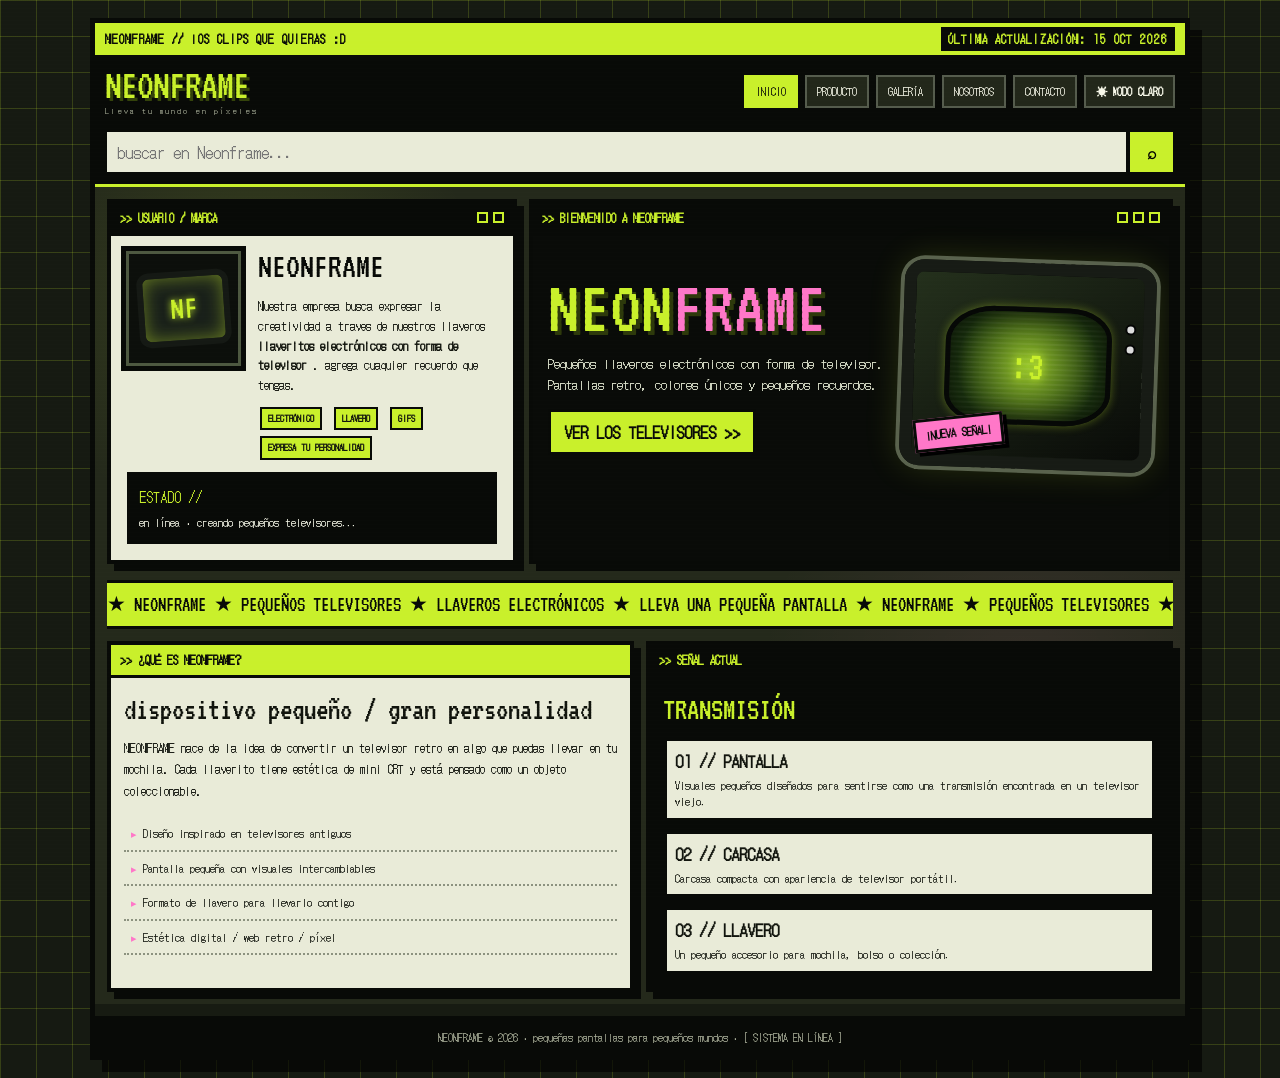
<file: index.html>
<!DOCTYPE html>
<html lang="es">
<head>
<meta charset="UTF-8">
<meta name="viewport" content="width=device-width, initial-scale=1.0">

<title>NEONFRAME — pequeñas pantallas</title>

<link href="https://cdn.jsdelivr.net/npm/bootstrap@5.3.3/dist/css/bootstrap.min.css" rel="stylesheet">

<link href="https://fonts.googleapis.com/css2?family=DotGothic16&family=VT323&display=swap" rel="stylesheet">

<style>

:root{
  --lime:#c9f02b;
  --lime-dark:#91b915;
  --black:#080a07;
  --ink:#11140d;
  --paper:#e9ebd8;
  --gray:#aab09a;
  --gray-dark:#555c4d;
  --white:#f7f8e9;
  --pink:#ff77c8;
  --cyan:#70ddff;
  --red:#ff4d66;

  --body-bg:#161a12;
  --page-bg:#171b12;

  --border:3px solid var(--black);
  --shadow:7px 7px 0 var(--black);
}

/* =========================
   MODO CLARO
========================= */

body.modo-claro{
  --body-bg:#e8ead8;
  --page-bg:#f7f8e9;
  --white:#161a12;
  --paper:#ffffff;
  --gray:#555c4d;
  --gray-dark:#777d6d;
}

*{
  box-sizing:border-box;
}

html{
  scroll-behavior:smooth;
}

body{
  margin:0;
  min-height:100vh;

  color:var(--white);

  font-family:'DotGothic16', monospace;

  background-color:var(--body-bg);

  background-image:
    linear-gradient(
      rgba(201,240,43,.18) 1px,
      transparent 1px
    ),
    linear-gradient(
      90deg,
      rgba(201,240,43,.18) 1px,
      transparent 1px
    );

  background-size:36px 36px;
}

button,
input,
textarea{
  font:inherit;
}

a{
  color:inherit;
  text-decoration:none;
}

/* =========================
   CONTENEDOR
========================= */

.page{
  width:min(1100px,calc(100% - 22px));
  margin:18px auto;

  border:5px solid var(--black);

  background:var(--page-bg);

  box-shadow:12px 12px 0 rgba(0,0,0,.65);
}

/* =========================
   BARRA SUPERIOR
========================= */

.topline{
  min-height:30px;

  display:flex;
  align-items:center;
  justify-content:space-between;

  padding:4px 10px;

  color:var(--black);
  background:var(--lime);

  border-bottom:4px solid var(--black);

  font-size:12px;
  font-weight:bold;
  letter-spacing:1px;
}

.topline span:last-child{
  background:var(--black);
  color:var(--lime);

  padding:3px 7px;
}

/* =========================
   NAV
========================= */

.navbar-neon{
  display:flex;
  align-items:center;
  gap:14px;

  padding:10px;

  background:var(--black);

  border-bottom:3px solid var(--lime);

  flex-wrap:wrap;
}

.logo{
  color:var(--lime);

  font-family:'VT323',monospace;

  font-size:42px;
  line-height:.8;

  letter-spacing:-1px;

  text-shadow:3px 3px 0 #33420a;
}

.logo small{
  display:block;

  color:var(--gray);

  font-family:'DotGothic16',monospace;

  font-size:8px;
  letter-spacing:2px;

  text-shadow:none;

  margin-top:5px;
}

.navlinks{
  margin-left:auto;

  display:flex;
  gap:7px;

  flex-wrap:wrap;
}

.navlinks button{
  border:2px solid var(--gray-dark);

  background:#22271a;

  color:var(--white);

  padding:6px 10px;

  cursor:pointer;

  font-size:11px;
}

.navlinks button:hover,
.navlinks button.active{
  color:var(--black);

  background:var(--lime);

  border-color:var(--lime);
}

/* =========================
   BOTÓN MODO
========================= */

.theme-toggle{
  border:2px solid var(--black);

  background:var(--lime);

  color:var(--black);

  padding:6px 10px;

  cursor:pointer;

  font-size:11px;

  font-weight:bold;

  box-shadow:3px 3px 0 var(--black);

  white-space:nowrap;
}

.theme-toggle:hover{
  transform:translate(1px,1px);

  box-shadow:2px 2px 0 var(--black);
}

/* =========================
   BUSCADOR
========================= */

.search{
  display:flex;

  width:100%;

  margin-top:2px;
}

.search input{
  width:100%;

  border:2px solid var(--black);

  background:var(--paper);

  color:var(--black);

  padding:8px 10px;

  outline:none;
}

.search button{
  width:48px;

  border:2px solid var(--black);

  background:var(--lime);

  cursor:pointer;

  font-weight:bold;
}

/* =========================
   CONTENIDO
========================= */

.page-body{
  padding:12px;

  background:
    radial-gradient(
      circle at 15% 15%,
      rgba(201,240,43,.12),
      transparent 20%
    ),

    radial-gradient(
      circle at 85% 60%,
      rgba(255,119,200,.08),
      transparent 25%
    ),

    #24291b;
}

body.modo-claro .page-body{
  background:
    radial-gradient(
      circle at 15% 15%,
      rgba(201,240,43,.18),
      transparent 20%
    ),

    radial-gradient(
      circle at 85% 60%,
      rgba(255,119,200,.12),
      transparent 25%
    ),

    #eef0df;
}

/* =========================
   PANTALLAS
========================= */

.pantalla{
  display:none;

  animation:appear .35s ease;
}

.pantalla.activa{
  display:block;
}

@keyframes appear{

  from{
    opacity:0;
    transform:translateY(8px);
  }

  to{
    opacity:1;
    transform:none;
  }

}

/* =========================
   CAJAS
========================= */

.grid{
  display:grid;

  grid-template-columns:1.05fr 1.65fr;

  gap:12px;
}

.box{
  position:relative;

  background:var(--paper);

  color:var(--ink);

  border:4px solid var(--black);

  box-shadow:var(--shadow);
}

.box.dark{
  background:var(--black);

  color:var(--white);
}

.box.lime{
  background:var(--lime);

  color:var(--black);
}

.box-head{
  display:flex;

  align-items:center;

  justify-content:space-between;

  gap:8px;

  padding:6px 9px;

  background:var(--black);

  color:var(--lime);

  border-bottom:3px solid var(--black);

  font-size:12px;

  font-weight:bold;
}

.box-head.light{
  background:var(--lime);

  color:var(--black);
}

.window-buttons{
  display:flex;

  gap:5px;
}

.window-buttons i{
  display:block;

  width:11px;
  height:11px;

  border:2px solid currentColor;
}

/* =========================
   PERFIL
========================= */

.profile{
  min-height:310px;
}

.profile-main{
  padding:10px;

  display:grid;

  grid-template-columns:125px 1fr;

  gap:12px;
}

.tv-avatar{
  aspect-ratio:1;

  background:#0c0f0b;

  border:5px solid var(--black);

  display:grid;

  place-items:center;

  overflow:hidden;

  box-shadow:
    inset 0 0 0 3px #4d5840;
}

.mini-tv{
  width:92px;
  height:75px;

  border:6px solid #151914;

  border-radius:12px;

  background:#19201a;

  box-shadow:
    inset 0 0 18px rgba(201,240,43,.45);

  display:grid;

  place-items:center;

  color:var(--lime);

  font-family:'VT323',monospace;

  font-size:34px;

  text-shadow:0 0 7px var(--lime);

  transform:rotate(-4deg);
}

.profile h2{
  margin:0 0 8px;

  font-family:'VT323',monospace;

  font-size:35px;

  color:var(--black);
}

.profile p{
  font-size:12px;

  line-height:1.65;

  margin:0 0 8px;
}

.tag{
  display:inline-block;

  padding:3px 6px;

  margin:2px;

  border:2px solid var(--black);

  background:var(--lime);

  font-size:9px;

  font-weight:bold;
}

/* =========================
   HERO
========================= */

.hero{
  min-height:310px;

  overflow:hidden;

  background:#090b08;

  color:var(--white);
}

body.modo-claro .hero{
  background:#ffffff;

  color:#11140d;
}

.hero-inner{
  padding:15px;

  display:grid;

  grid-template-columns:1.15fr .85fr;

  gap:14px;

  align-items:center;
}

.hero h1{
  margin:0;

  font-family:'VT323',monospace;

  color:var(--lime);

  font-size:clamp(48px,7vw,78px);

  line-height:.8;

  text-shadow:4px 4px 0 #2d390b;
}

.hero h1 span{
  color:var(--pink);
}

.hero .subtitle{
  color:#d8dec8;

  margin:13px 0;

  font-size:13px;

  line-height:1.65;
}

body.modo-claro .hero .subtitle{
  color:#3f4638;
}

/* =========================
   TV GRANDE
========================= */

.hero-art{
  min-height:230px;

  display:grid;

  place-items:center;

  position:relative;
}

.hero-art:before{
  content:"";

  position:absolute;

  inset:12px;

  border:2px dashed var(--gray-dark);
}

.big-tv{
  position:relative;

  width:min(100%,260px);

  aspect-ratio:1.22;

  border:12px solid #171b15;

  border-radius:20px;

  background:
    linear-gradient(
      145deg,
      #24301c,
      #090b08
    );

  box-shadow:
    0 0 0 4px #59624d,
    0 0 35px rgba(201,240,43,.18);

  display:grid;

  place-items:center;

  transform:rotate(2deg);
}

.big-screen{
  width:73%;

  height:65%;

  border-radius:
    30% 26% 28% 25%;

  background:
    repeating-linear-gradient(
      0deg,
      rgba(255,255,255,.05) 0 2px,
      transparent 2px 5px
    ),

    radial-gradient(
      circle,
      #93c22a,
      #18300d 75%
    );

  border:5px solid #060806;

  box-shadow:
    inset 0 0 25px #0a1006,
    0 0 10px rgba(201,240,43,.35);

  display:grid;

  place-items:center;

  color:var(--lime);

  font-family:'VT323',monospace;

  font-size:42px;

  text-shadow:0 0 8px var(--lime);
}

.tv-buttons{
  position:absolute;

  right:7px;

  top:25%;

  display:grid;

  gap:9px;
}

.tv-buttons i{
  width:11px;

  height:11px;

  border:2px solid #050605;

  border-radius:50%;

  background:#ddd;
}

.sticker{
  position:absolute;

  padding:5px 9px;

  background:var(--pink);

  color:var(--black);

  border:3px solid var(--black);

  font-size:11px;

  font-weight:bold;

  transform:rotate(-8deg);

  bottom:7px;

  left:2px;

  box-shadow:4px 4px 0 #000;
}

/* =========================
   MARQUEE
========================= */

.marquee{
  overflow:hidden;

  border-top:3px solid var(--black);

  border-bottom:3px solid var(--black);

  background:var(--lime);

  color:var(--black);

  white-space:nowrap;

  padding:6px 0;

  font-family:'VT323',monospace;

  font-size:21px;
}

.marquee span{
  display:inline-block;

  animation:move 18s linear infinite;
}

@keyframes move{

  to{
    transform:translateX(-45%);
  }

}

/* =========================
   SECCIONES
========================= */

.two{
  display:grid;

  grid-template-columns:1fr 1fr;

  gap:12px;

  margin-top:12px;
}

.section-box{
  min-height:230px;
}

.section-content{
  padding:13px;
}

.section-title{
  font-family:'VT323',monospace;

  font-size:31px;

  margin:0 0 8px;
}

.pixel-list{
  list-style:none;

  padding:0;

  margin:0;
}

.pixel-list li{
  padding:8px 7px;

  border-bottom:2px dotted #8c927f;

  font-size:11px;
}

.pixel-list li:before{
  content:"▸ ";

  color:var(--pink);
}

/* =========================
   PRODUCTO
========================= */

.product-card{
  display:grid;

  grid-template-columns:1fr 1fr;

  gap:12px;

  align-items:center;
}

.product-photo{
  width:100%;

  aspect-ratio:1;

  object-fit:cover;

  border:4px solid var(--black);

  filter:saturate(.85) contrast(1.05);
}

.product-info h3{
  font-family:'VT323',monospace;

  font-size:37px;

  margin:0 0 5px;
}

.product-info p{
  font-size:11px;

  line-height:1.7;
}

.price{
  display:inline-block;

  background:var(--black);

  color:var(--lime);

  border:3px solid var(--lime);

  padding:5px 10px;

  font-family:'VT323',monospace;

  font-size:26px;
}

/* =========================
   BOTONES
========================= */

.pixel-button{
  border:3px solid var(--black);

  background:var(--lime);

  color:var(--black);

  padding:8px 13px;

  cursor:pointer;

  font-weight:bold;

  box-shadow:4px 4px 0 var(--black);
}

.pixel-button:hover{
  transform:translate(2px,2px);

  box-shadow:2px 2px 0 var(--black);
}

.pixel-button.dark{
  background:var(--black);

  color:var(--lime);

  border-color:var(--lime);

  box-shadow:4px 4px 0 var(--lime-dark);
}

/* =========================
   GALERIA
========================= */

.gallery{
  display:grid;

  grid-template-columns:repeat(3,1fr);

  gap:8px;
}

.gallery-item{
  aspect-ratio:1;

  border:3px solid var(--black);

  background:
    linear-gradient(
      135deg,
      #7a9820,
      #161c0e 60%
    ),
    var(--lime);

  position:relative;

  overflow:hidden;

  display:grid;

  place-items:center;

  color:var(--lime);

  font-family:'VT323',monospace;

  font-size:28px;
}

.gallery-item:nth-child(2){
  background:
    linear-gradient(
      135deg,
      #351d36,
      #111 65%
    );

  color:var(--pink);
}

.gallery-item:nth-child(3){
  background:
    linear-gradient(
      135deg,
      #12384a,
      #0c1010 65%
    );

  color:var(--cyan);
}

.gallery-item:after{
  content:"REC";

  position:absolute;

  top:5px;
  left:6px;

  font:
    11px 'DotGothic16',
    monospace;

  color:currentColor;
}

/* =========================
   TABLA
========================= */

.info-table{
  width:100%;

  border-collapse:collapse;

  font-size:11px;
}

.info-table td{
  padding:8px;

  border:2px solid var(--black);
}

.info-table td:first-child{
  width:36%;

  background:var(--black);

  color:var(--lime);
}

/* =========================
   CONTACTO
========================= */

.contact-grid{
  display:grid;

  grid-template-columns:1fr 1fr;

  gap:12px;
}

.form-box{
  padding:15px;
}

.form-label{
  font-size:11px;

  font-weight:bold;
}

.form-control{
  border:3px solid var(--black);

  border-radius:0;

  background:#f1f3e5;

  color:var(--black);

  font-size:12px;
}

.form-control:focus{
  border-color:var(--lime-dark);

  box-shadow:0 0 0 2px var(--lime);
}

#estadoContacto{
  font-size:11px;

  font-weight:bold;
}

/* =========================
   FOOTER
========================= */

.footer{
  margin-top:12px;

  border-top:4px solid var(--black);

  background:var(--black);

  color:var(--gray);

  padding:10px;

  text-align:center;

  font-size:10px;
}

/* =========================
   EFECTO CRT
========================= */

.crt{
  position:fixed;

  inset:0;

  pointer-events:none;

  z-index:9999;

  opacity:.11;

  background:
    repeating-linear-gradient(
      0deg,
      transparent 0 3px,
      rgba(255,255,255,.08) 3px 4px
    );
}

/* =========================
   SPARKLES
========================= */

.spark{
  position:fixed;

  pointer-events:none;

  z-index:10000;

  color:var(--lime);

  font-size:20px;

  animation:spark .8s forwards;

  text-shadow:0 0 8px currentColor;
}

@keyframes spark{

  to{

    opacity:0;

    transform:
      translateY(-25px)
      scale(1.7)
      rotate(20deg);

  }

}

/* =========================
   RESPONSIVE
========================= */

@media(max-width:800px){

  .grid,
  .two,
  .contact-grid,
  .hero-inner{
    grid-template-columns:1fr;
  }

  .product-card{
    grid-template-columns:1fr;
  }

  .profile-main{
    grid-template-columns:100px 1fr;
  }

}

@media(max-width:540px){

  .page{
    width:calc(100% - 10px);

    margin:5px;
  }

  .page-body{
    padding:7px;
  }

  .navlinks{
    width:100%;

    margin-left:0;
  }

  .navlinks button{
    flex:1;
  }

  .gallery{
    grid-template-columns:1fr;
  }

  .profile-main{
    grid-template-columns:1fr;
  }

  .tv-avatar{
    max-width:170px;

    margin:auto;

    width:100%;
  }

}

</style>
</head>

<body>

<div class="crt"></div>

<div class="page">

<!-- =========================
     BARRA SUPERIOR
========================== -->

<div class="topline">

  <span>
    NEONFRAME // lOS CLIPS QUE QUIERAS :D
  </span>

  <span>
    ÚLTIMA ACTUALIZACIÓN: 15 OCT 2026
  </span>

</div>


<!-- =========================
     NAVBAR
========================== -->

<nav class="navbar-neon">

  <div class="logo">

    NEONFRAME

    <small>
      Lleva tu mundo en píxeles
    </small>

  </div>


  <div class="navlinks">

    <button
      class="active"
      onclick="mostrar('inicio',this)">
      INICIO
    </button>

    <button onclick="mostrar('producto',this)">
      PRODUCTO
    </button>

    <button onclick="mostrar('galeria',this)">
      GALERÍA
    </button>

    <button onclick="mostrar('about',this)">
      NOSOTROS
    </button>

    <button onclick="mostrar('contacto',this)">
      CONTACTO
    </button>

    <!-- BOTÓN MODO CLARO / OSCURO -->

    <button
      id="themeToggle"
      class="theme-toggle"
      onclick="alternarModo()"
      type="button">
      ☀ MODO CLARO
    </button>

  </div>


  <div class="search">

    <input
      id="buscador"
      type="search"
      placeholder="buscar en Neonframe..."
    >

    <button onclick="buscar()">
      ⌕
    </button>

  </div>

</nav>


<!-- =========================
     CONTENIDO
========================== -->

<main class="page-body">


<!-- =========================
     INICIO
========================== -->

<section
  id="inicio"
  class="pantalla activa"
>

  <div class="grid">


    <!-- PERFIL -->

    <aside class="box profile">

      <div class="box-head">

        >> USUARIO / MARCA

        <span class="window-buttons">

          <i></i>
          <i></i>

        </span>

      </div>


      <div class="profile-main">

        <div class="tv-avatar">

          <div class="mini-tv">
            NF
          </div>

        </div>


        <div>

          <h2>
            NEONFRAME
          </h2>

          <p>

            Nuestra empresa busca expresar la creatividad a traves de nuestros llaveros

            <b>
              llaveritos electrónicos con forma de televisor
            </b>.

            agrega cuaquier recuerdo que tengas.
          </p>


          <span class="tag">
            ELECTRÓNICO
          </span>

          <span class="tag">
            LLAVERO
          </span>

          <span class="tag">
            GIFS
          </span>

          <span class="tag">
            EXPRESA TU PERSONALIDAD
          </span>

        </div>

      </div>


      <div class="px-3 pb-3">

        <div
          class="box dark p-2"
          style="box-shadow:none"
        >

          <small style="color:var(--lime)">
            ESTADO //
          </small>

          <br>

          <span style="font-size:11px">

            en línea · creando pequeños televisores...

          </span>

        </div>

      </div>

    </aside>



    <!-- HERO -->

    <section class="box hero">

      <div class="box-head">

        >> BIENVENIDO A NEONFRAME

        <span class="window-buttons">

          <i></i>
          <i></i>
          <i></i>

        </span>

      </div>


      <div class="hero-inner">


        <div>

          <h1>

            NEON<span>FRAME</span>

          </h1>


          <p class="subtitle">

            Pequeños llaveros electrónicos
            con forma de televisor.

            <br>

            Pantallas retro, colores únicos
            y pequeños recuerdos.

          </p>


          <button
            class="pixel-button"
            onclick="mostrar('producto')"
          >

            VER LOS TELEVISORES &gt;&gt;

          </button>

        </div>



        <div class="hero-art">

          <div class="big-tv">

            <div class="big-screen">
              :3
            </div>


            <div class="tv-buttons">

              <i></i>
              <i></i>

            </div>


            <div class="sticker">

              ¡NUEVA SEÑAL!

            </div>

          </div>

        </div>

      </div>

    </section>

  </div>



  <!-- MARQUEE -->

  <div class="marquee mt-3">

    <span>

      ★ NEONFRAME ★
      PEQUEÑOS TELEVISORES ★
      LLAVEROS ELECTRÓNICOS ★
      LLEVA UNA PEQUEÑA PANTALLA ★
      NEONFRAME ★
      PEQUEÑOS TELEVISORES ★
      LLAVEROS ELECTRÓNICOS ★
      LLEVA UNA PEQUEÑA PANTALLA ★

    </span>

  </div>



  <!-- DOS COLUMNAS -->

  <div class="two">


    <!-- SOBRE NEONFRAME -->

    <section class="box section-box">

      <div class="box-head light">

        >> ¿QUÉ ES NEONFRAME?

      </div>


      <div class="section-content">

        <h2 class="section-title">

          dispositivo pequeño / gran personalidad

        </h2>


        <p
          style="font-size:12px;line-height:1.8"
        >

          NEONFRAME nace de la idea de convertir
          un televisor retro en algo que puedas
          llevar en tu mochila.

          Cada llaverito tiene estética de mini CRT
          y está pensado como un objeto coleccionable.

        </p>


        <ul class="pixel-list">

          <li>
            Diseño inspirado en televisores antiguos
          </li>

          <li>
            Pantalla pequeña con visuales intercambiables
          </li>

          <li>
            Formato de llavero para llevarlo contigo
          </li>

          <li>
            Estética digital / web retro / píxel
          </li>

        </ul>

      </div>

    </section>



    <!-- SEÑAL -->

    <section class="box section-box dark">

      <div class="box-head">

        >> SEÑAL ACTUAL

      </div>


      <div class="section-content">

        <h2
          class="section-title"
          style="color:var(--lime)"
        >

          TRANSMISIÓN

        </h2>


        <div
          class="box p-2 mb-2"
          style="box-shadow:none"
        >

          <b>
            01 // PANTALLA
          </b>

          <p
            class="mb-0 mt-1"
            style="font-size:11px"
          >

            Visuales pequeños diseñados
            para sentirse como una transmisión
            encontrada en un televisor viejo.

          </p>

        </div>


        <div
          class="box p-2 mb-2"
          style="box-shadow:none"
        >

          <b>
            02 // CARCASA
          </b>

          <p
            class="mb-0 mt-1"
            style="font-size:11px"
          >

            Carcasa compacta con apariencia
            de televisor portátil.

          </p>

        </div>


        <div
          class="box p-2"
          style="box-shadow:none"
        >

          <b>
            03 // LLAVERO
          </b>

          <p
            class="mb-0 mt-1"
            style="font-size:11px"
          >

            Un pequeño accesorio para mochila,
            bolso o colección.

          </p>

        </div>

      </div>

    </section>

  </div>

</section>



<!-- =========================
     PRODUCTO
========================== -->

<section
  id="producto"
  class="pantalla"
>

  <div class="box">

    <div class="box-head">

      >> BASE DE DATOS DEL PRODUCTO / TV-001

      <span class="window-buttons">

        <i></i>
        <i></i>

      </span>

    </div>


    <div class="section-content">


      <div class="product-card">


        <!--
          IMPORTANTE:
          Coloca neo.jpg en la misma carpeta
          que este index.html.
        -->

        <img
          src="neo.jpg"
          class="product-photo"
          alt="Llaveritos electrónicos con forma de televisor"
        >


        <div class="product-info">

          <h3>
            LLAVERO TV NEON
          </h3>


          <p>

            Nuestro concepto principal:
            un pequeño televisor electrónico
            convertido en llavero.
            El usuario conecta el llavero al teléfono por Bluetooth y elige un GIF, una animación pixel art o un diseño propio. Después, lo envía a la pantalla.

            <br><br>

            El objetivo es que parezca una mini
            pantalla retro que encontró una señal propia.

          </p>


          <span class="price">
            TV-001
          </span>


          <div
            class="mt-3 d-flex gap-2 flex-wrap"
          >

            <button
              class="pixel-button"
              onclick="mostrar('galeria')"
            >

              GALERÍA &gt;&gt;

            </button>


            <button
              class="pixel-button dark"
              onclick="mostrar('contacto')"
            >

              PREGÚNTANOS

            </button>

          </div>

        </div>

      </div>



      <h3 class="section-title mt-4">

        FICHA TÉCNICA

      </h3>


      <table class="info-table">

        <tr>

          <td>
            PRODUCTO
          </td>

          <td>
            Llaverito electrónico con forma de televisor
          </td>

        </tr>


        <tr>

          <td>
            ESTILO
          </td>

          <td>
            CRT retro / web digital / coleccionable
          </td>

        </tr>


        <tr>

          <td>
            USO
          </td>

          <td>
            Accesorio de bolso, llavero o pieza decorativa
          </td>

        </tr>


        <tr>

          <td>
            PANTALLA
          </td>

          <td>
            Pequeña pantalla electrónica
          </td>

        </tr>


        <tr>

          <td>
            MARCA
          </td>

          <td>
            NEONFRAME
          </td>

        </tr>

      </table>

    </div>

  </div>


  <div class="two">


    <div class="box lime">

      <div class="box-head light">

        >> ¿POR QUÉ UN TELEVISOR PEQUEÑO?

      </div>


      <div class="section-content">

        <p
          style="font-size:12px;line-height:1.8"
        >

          Porque una pantalla pequeña puede
          convertirse en un objeto personal.

          <br><br>

          NEONFRAME mezcla tecnología,
          nostalgia y diseño coleccionable
          en un formato inesperadamente pequeño.

        </p>

      </div>

    </div>



    <div class="box dark">

      <div class="box-head">

        >> ARCHIVO DEL CONCEPTO

      </div>


      <div class="section-content">

<pre style="font-size:11px;margin:0">{
  "marca": "NEONFRAME",
  "objeto": "llavero_tv_pequeno",
  "señal": "retro",
  "estado": "EN LÍNEA"
}</pre>

      </div>

    </div>

  </div>

</section>



<!-- =========================
     GALERÍA
========================== -->

<section
  id="galeria"
  class="pantalla"
>

  <div class="box">

    <div class="box-head">

      >> ARCHIVO VISUAL

      <span class="window-buttons">

        <i></i>
        <i></i>
        <i></i>

      </span>

    </div>


    <div class="section-content">

      <h2 class="section-title">

        GALERÍA DE SEÑALES

      </h2>


      <p style="font-size:12px">

        Un archivo visual de la estética
        NEONFRAME: CRT, colores eléctricos,
        pantallas pequeñas y objetos que parecen
        salir de una página web de otra época.

      </p>


      <div class="gallery mt-3">

        <div class="gallery-item">
          TV_01
        </div>

        <div class="gallery-item">
          TV_02
        </div>

        <div class="gallery-item">
          TV_03
        </div>

      </div>



      <div class="box mt-3">

        <div class="box-head light">

          >> IMAGEN DE REFERENCIA

        </div>


        <div
          class="section-content text-center"
        >

          <img
            src="publi.jpg"
            alt="Referencia de llaveros TV de NEONFRAME"

            style="
              max-width:100%;
              max-height:520px;
              object-fit:contain;
              border:4px solid var(--black);
            "
          >

        </div>

      </div>

    </div>

  </div>

</section>



<!-- =========================
     NOSOTROS
========================== -->

<section
  id="about"
  class="pantalla"
>

  <div class="grid">


    <div class="box">

      <div class="box-head light">

        >> SOBRE LA EMPRESA

      </div>


      <div class="section-content">

        <h2 class="section-title">

          ¿QUIÉN ES NEONFRAME?

        </h2>


        <p
          style="font-size:12px;line-height:1.8"
        >

          NEONFRAME es una marca conceptual
          de pequeños accesorios electrónicos.

          <br><br>

          La identidad toma referencias de los
          sitios web personales de internet antiguo:

          interfaces negras, verde ácido,
          ventanas, botones, píxeles y objetos
          con personalidad.

        </p>


        <div class="tag">
          RETRO
        </div>

        <div class="tag">
          DIGITAL
        </div>

        <div class="tag">
          COLECCIONABLE
        </div>

        <div class="tag">
          WEB Y2K
        </div>

      </div>

    </div>



    <div class="box dark">

      <div class="box-head">

        >> VALORES DE LA MARCA

      </div>


      <div class="section-content">

        <ul class="pixel-list">

          <li>
            Hacer tecnología que se sienta como un objeto.
          </li>

          <li>
            Crear diseños pequeños pero memorables.
          </li>

          <li>
            Mezclar nostalgia con ideas nuevas.
          </li>

          <li>
            Construir una identidad visual reconocible.
          </li>

        </ul>

      </div>

    </div>

  </div>



  <div class="box mt-3">

    <div class="box-head">

      >> PREGUNTAS FRECUENTES / INFORMACIÓN

    </div>


    <div class="section-content">

      <div
        class="two"
        style="margin-top:0"
      >

        <div>

          <b>
            ¿Qué vende NEONFRAME?
          </b>

          <p style="font-size:11px">

            Llaveritos electrónicos
            inspirados en pequeños televisores.

          </p>

        </div>


        <div>

          <b>
            ¿Cuál es la estética?
          </b>

          <p style="font-size:11px">

            CRT, digital, píxel,
            web retro y colores neón.

          </p>

        </div>


        <div>

          <b>
            ¿Es una tienda?
          </b>

          <p style="font-size:11px">

            Esta página funciona como concepto
            y presentación de marca.

          </p>

        </div>


        <div>

          <b>
            ¿Puedo preguntar?
          </b>

          <p style="font-size:11px">

            Sí. Usa la sección CONTACTO
            para enviar un mensaje.

          </p>

        </div>

      </div>

    </div>

  </div>

</section>



<!-- =========================
     CONTACTO
========================== -->

<section
  id="contacto"
  class="pantalla"
>

  <div class="contact-grid">


    <div class="box">

      <div class="box-head light">

        >> ENVIAR UNA TRANSMISIÓN

      </div>


      <div class="form-box">

        <h2 class="section-title">

          CONTACTAR A NEONFRAME

        </h2>


        <p style="font-size:11px">

          ¿Quieres preguntar por los llaveritos,
          proponer una idea o hablar sobre la marca?

          <br><br>

          Escribe abajo.

        </p>


        <form id="formContacto">


          <div class="mb-3">

            <label
              class="form-label"
              for="nombre"
            >
              NOMBRE
            </label>

            <input
              class="form-control"
              id="nombre"
              required
              placeholder="tu nombre"
            >

          </div>



          <div class="mb-3">

            <label
              class="form-label"
              for="correo"
            >
              CORREO
            </label>

            <input
              class="form-control"
              id="correo"
              type="email"
              required
              placeholder="tucorreo@ejemplo.com"
            >

          </div>



          <div class="mb-3">

            <label
              class="form-label"
              for="mensaje"
            >
              MENSAJE
            </label>

            <textarea
              class="form-control"
              id="mensaje"
              rows="5"
              required
              placeholder="escribe tu mensaje..."
            ></textarea>

          </div>


          <button
            class="pixel-button"
            type="submit"
          >

            ENVIAR &gt;&gt;

          </button>


          <p
            id="estadoContacto"
            class="mt-3"
          ></p>

        </form>

      </div>

    </div>



    <div class="box dark">

      <div class="box-head">

        >> ESTADO DE COMUNICACIÓN

      </div>


      <div class="section-content">


        <div
          class="box lime p-3 mb-3"
          style="box-shadow:none"
        >

          <b>
            ● SEÑAL EN LÍNEA
          </b>

          <p
            class="mb-0 mt-2"
            style="font-size:11px"
          >

            El formulario conserva
            la conexión de Discord
            de tu página original.

          </p>

        </div>


<pre style="font-size:10px">CANAL: DISCORD
SISTEMA: NEONFRAME
SEÑAL: ACTIVA
MODO: FORMULARIO DE CONTACTO</pre>


        <p
          style="
            font-size:11px;
            line-height:1.7;
            color:var(--gray)
          "
        >

          La integración de Discord permanece
          en el código JavaScript sin cambiar
          su funcionamiento.

        </p>

      </div>

    </div>

  </div>

</section>

</main>



<!-- =========================
     FOOTER
========================== -->

<footer class="footer">

  NEONFRAME © 2026 ·
  pequeñas pantallas para pequeños mundos ·
  [ SISTEMA EN LÍNEA ]

</footer>

</div>



<script src="https://code.jquery.com/jquery-3.7.1.min.js"></script>

<script src="https://cdn.jsdelivr.net/npm/bootstrap@5.3.3/dist/js/bootstrap.bundle.min.js"></script>


<script>

/* =========================
   NAVEGACIÓN
========================= */

function mostrar(id, boton){

  document
    .querySelectorAll(".pantalla")
    .forEach(
      p => p.classList.remove("activa")
    );


  const pantalla =
    document.getElementById(id);


  if(pantalla){

    pantalla.classList.add("activa");

  }


  document
    .querySelectorAll(".navlinks button")
    .forEach(
      b => b.classList.remove("active")
    );


  if(boton){

    boton.classList.add("active");

  }


  window.scrollTo({
    top:0,
    behavior:"smooth"
  });

}


/* =========================
   MODO CLARO / OSCURO
========================= */

function actualizarBotonTema(){

  const boton =
    document.getElementById("themeToggle");

  if(!boton) return;


  if(
    document.body.classList.contains(
      "modo-claro"
    )
  ){

    boton.textContent =
      "☾ MODO OSCURO";

  }else{

    boton.textContent =
      "☀ MODO CLARO";

  }

}


function alternarModo(){

  document.body.classList.toggle(
    "modo-claro"
  );


  const modoClaro =
    document.body.classList.contains(
      "modo-claro"
    );


  localStorage.setItem(
    "neonframe-modo",
    modoClaro
      ? "claro"
      : "oscuro"
  );


  actualizarBotonTema();

}


(function cargarModo(){

  const modoGuardado =
    localStorage.getItem(
      "neonframe-modo"
    );


  if(modoGuardado === "claro"){

    document.body.classList.add(
      "modo-claro"
    );

  }


  actualizarBotonTema();

})();


/* =========================
   BUSCADOR
========================= */

function buscar(){

  const texto =
    document
      .getElementById("buscador")
      .value
      .toLowerCase()
      .trim();


  if(!texto){

    mostrar("inicio");

    return;

  }


  const palabras = {

    "tv":"producto",

    "tele":"producto",

    "televisor":"producto",

    "televisión":"producto",

    "llavero":"producto",

    "keychain":"producto",

    "producto":"producto",

    "gallery":"galeria",

    "galería":"galeria",

    "imagenes":"galeria",

    "imágenes":"galeria",

    "about":"about",

    "empresa":"about",

    "nosotros":"about",

    "contacto":"contacto",

    "contact":"contacto",

    "discord":"contacto"

  };


  const destino =
    Object.keys(palabras)
      .find(
        p => texto.includes(p)
      );


  mostrar(
    destino
      ? palabras[destino]
      : "inicio"
  );


  if(!destino){

    alert(
      "No se encontró la señal. Prueba: TV, llavero, producto, galería, nosotros o contacto."
    );

  }

}


document
  .getElementById("buscador")
  .addEventListener(
    "keydown",
    function(e){

      if(e.key === "Enter"){

        buscar();

      }

    }
  );


/* ==========================================================
   DISCORD
   ESTE BLOQUE SE MANTIENE IGUAL
========================================================== */

const LINK_DISCORD =
"https://discord.com/api/webhooks/1559294273138982943/d9SCg-i5eQWlxDvSFXSrm83vbz022RyY-21ltu7cerLedmIzzuYnIhrKMUzMJcTwuRM9";


$("#formContacto").on(
  "submit",
  async function(evento){

    evento.preventDefault();


    const formulario = this;


    const boton =
      formulario.querySelector(
        'button[type="submit"]'
      );


    const estado =
      document.getElementById(
        "estadoContacto"
      );


    const nombre =
      $("#nombre")
        .val()
        .trim();


    const correo =
      $("#correo")
        .val()
        .trim();


    const mensaje =
      $("#mensaje")
        .val()
        .trim();


    if(
      !nombre ||
      !correo ||
      !mensaje
    ){

      estado.textContent =
        "Completa todos los campos.";

      return;

    }


    if(
      !LINK_DISCORD.startsWith(
        "https://discord.com/api/webhooks/"
      )
      ||
      LINK_DISCORD.includes(
        "PEGA_AQUI"
      )
    ){

      estado.textContent =
        "Configura el webhook de Discord antes de enviar.";

      return;

    }


    boton.disabled = true;

    boton.textContent =
      "Enviando...";

    estado.textContent = "";


    try{

      const respuesta =
        await fetch(
          `${LINK_DISCORD}?wait=true`,
          {

            method:"POST",

            headers:{
              "Content-Type":
                "application/json"
            },

            body:JSON.stringify({

              username:"Ecopmaceta",

              embeds:[{

                title:
                  "🌱 Nuevo mensaje de Ecopmaceta",

                color:6268728,

                fields:[

                  {

                    name:"👤 Nombre",

                    value:
                      nombre.slice(
                        0,
                        1024
                      ),

                    inline:true

                  },

                  {

                    name:"📧 Correo",

                    value:
                      correo.slice(
                        0,
                        1024
                      ),

                    inline:true

                  },

                  {

                    name:"💬 Mensaje",

                    value:
                      mensaje.slice(
                        0,
                        4000
                      )

                  }

                ],

                footer:{

                  text:
                    "Formulario de contacto Ecopmaceta"

                },

                timestamp:
                  new Date()
                    .toISOString()

              }]

            })

          }

        );


      if(!respuesta.ok){

        throw new Error(
          "Discord rechazó el mensaje."
        );

      }


      estado.textContent =
        "¡Mensaje enviado correctamente a Discord! ♡";


      formulario.reset();


    }catch(error){

      console.error(error);


      estado.textContent =
        "No se pudo enviar el mensaje. Verifica el webhook y tu conexión.";

    }finally{

      boton.disabled = false;

      boton.textContent =
        "ENVIAR >>";

    }

  }
);


/* =========================
   SPARKLES AL HACER CLICK
========================= */

document.addEventListener(
  "click",
  function(evento){

    const spark =
      document.createElement("span");


    spark.className =
      "spark";


    spark.textContent =
      [
        "✦",
        "★",
        "✧",
        "▸"
      ][
        Math.floor(
          Math.random()*4
        )
      ];


    spark.style.left =
      `${evento.clientX}px`;


    spark.style.top =
      `${evento.clientY}px`;


    document.body.appendChild(
      spark
    );


    setTimeout(
      () => spark.remove(),
      800
    );

  }
);

</script>

</body>
</html>
</file>
